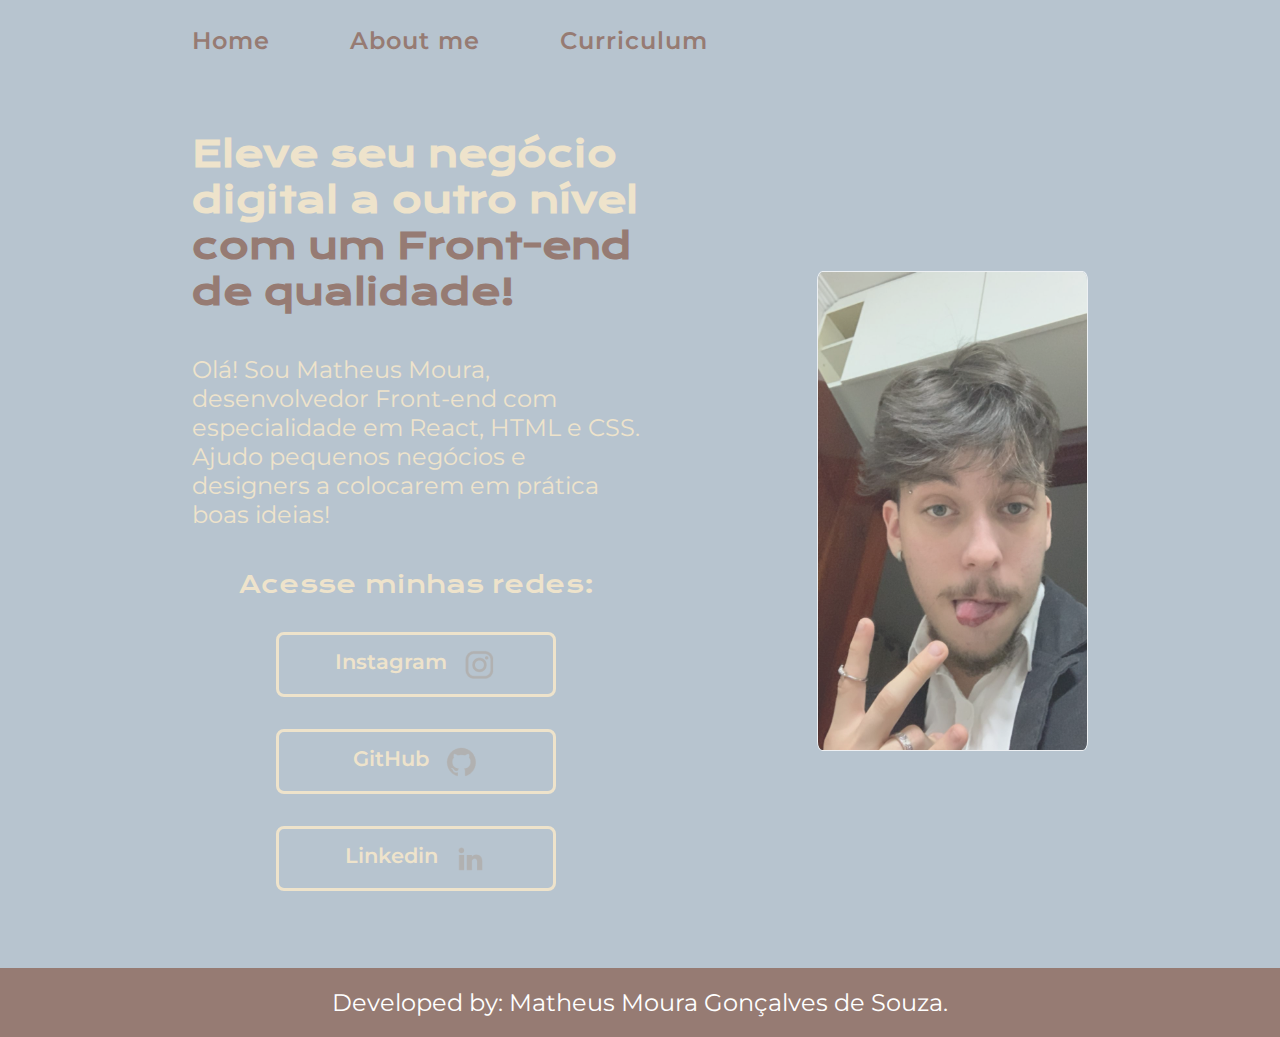
<file: index.html>
<!DOCTYPE html>
<html lang="pt-br">
<head>
    <meta charset="UTF-8">
    <meta http-equiv="X-UA-Compatible" content="IE=edge">
    <meta name="viewport" content="width=device-width, initial-scale=1.0">
    <title>Portifolio</title>
    <link rel="stylesheet" href="./Styles/styles.css">
</head>
<body>
    <header class="cabecalho">
        <nav class="cabecalho__menu">
            <a class="cabecalho__menu__link" href="index.html">Home</a>
            <a class="cabecalho__menu__link" href="About.html">About me</a>
            <a class="cabecalho__menu__link" href="Cv.html">Curriculum</a>
        </nav>
    </header>
    <main class="Apresentacao">
        <section class="apresentacao__conteudo">
            <h1 class="apresentacao__conteudo__titulo">Eleve seu negócio digital a outro nível <strong class="Titulo-destaque">com um Front-end de qualidade!</strong></h1>
            <p class="apresentacao__conteudo__texto">Olá! Sou Matheus Moura, desenvolvedor Front-end com especialidade em React, HTML e CSS. Ajudo pequenos negócios e designers a colocarem em prática boas ideias!</p>
            <div class="apresentacao__links">
                <h2 class="apresentacao__links__subtitulo">Acesse minhas redes:</h2>
                <a class="apresentacao__links__link" href="https://instagram.com/m_.moura" target="_blank" rel="noopener noreferrer">
                    Instagram
                    <img class="image2" src="./Assets/instagram.png" alt="icone do instagram">
                </a>
                <a class="apresentacao__links__link" href="https://github.com/matheusmoura-stack" target="_blank" rel="noopener noreferrer">
                    GitHub
                    <img class="image2" src="./Assets/github.png" alt="icone do GitHub">
                </a>
                <a class="apresentacao__links__link" href="https://www.linkedin.com/in/matheusmoura-a76a9b215/" target="_blank" rel="noopener noreferrer">
                    Linkedin
                    <img class="image2" src="./Assets/linkedin.png" alt="icone do linkedin">  
                </a>
            </div>
        </section>
        <img class="image" src="./Assets/Math.png" alt="Matheus Moura - Photo">
    </main>
    <footer class="rodape"> 
        <p>Developed by: Matheus Moura Gonçalves de Souza.</p>
    </footer>
</body>
</html>
</file>
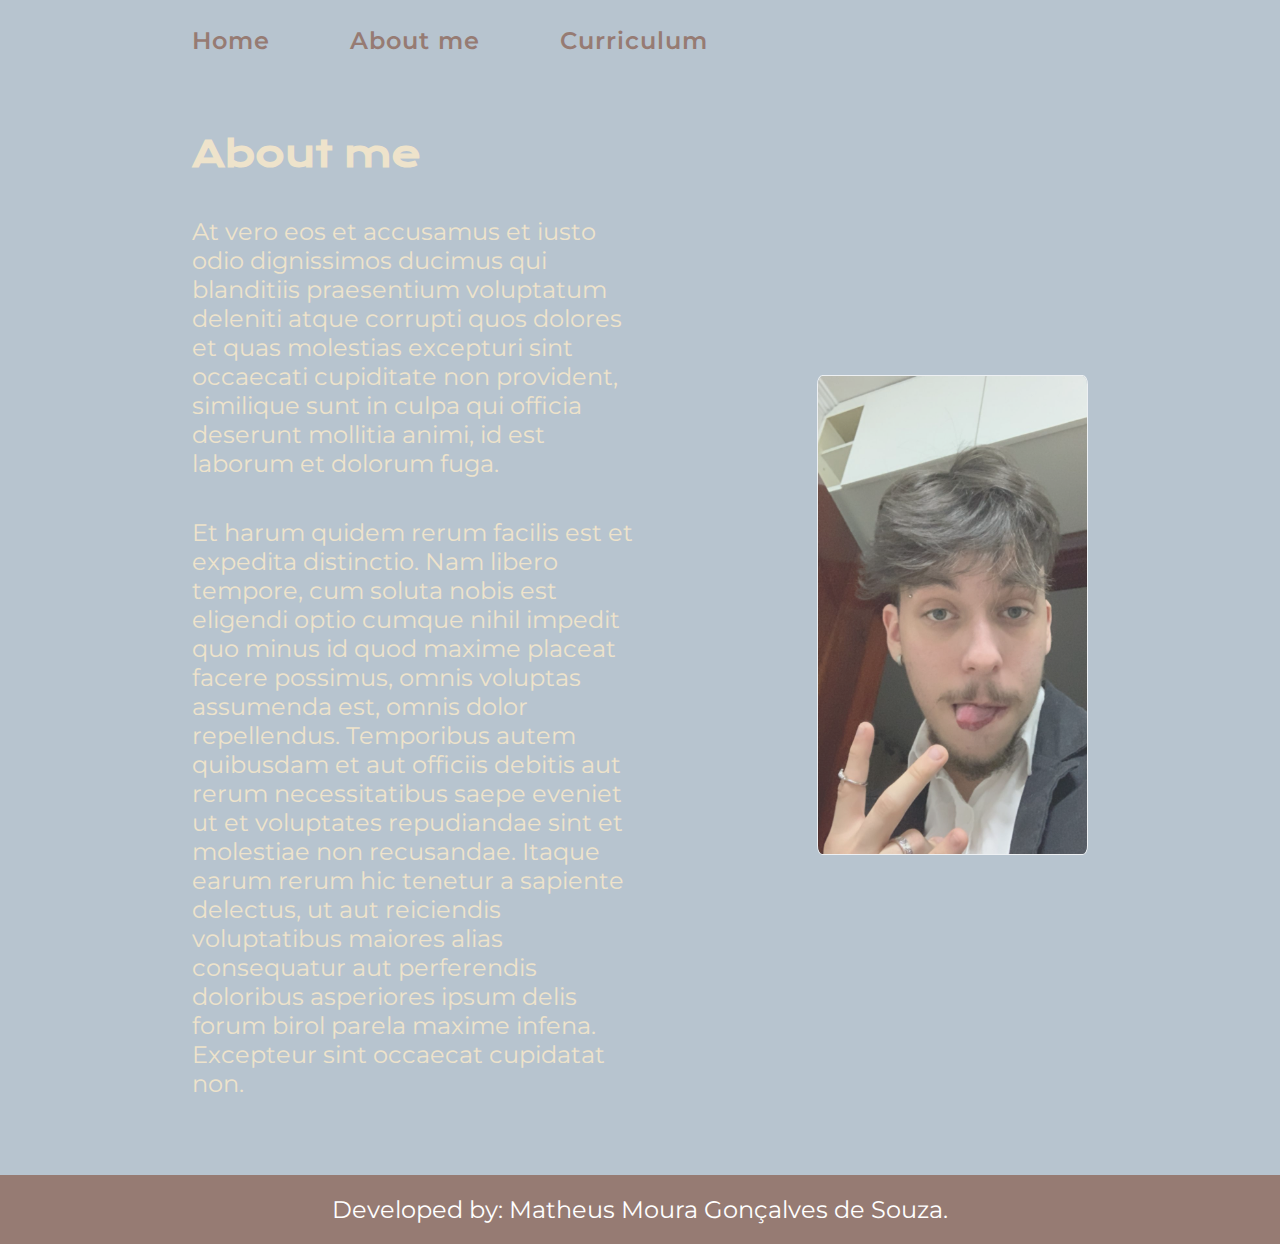
<file: About.html>
<!DOCTYPE html>
<html lang="pt-br">
<head>
    <meta charset="UTF-8">
    <meta http-equiv="X-UA-Compatible" content="IE=edge">
    <meta name="viewport" content="width=device-width, initial-scale=1.0">
    <title>About Me</title>
    <link rel="stylesheet" href="./Styles/styles.css">
</head>
<body>
    <header class="cabecalho">
        <nav class="cabecalho__menu">
            <a class="cabecalho__menu__link" href="index.html">Home</a>
            <a class="cabecalho__menu__link" href="About.html">About me</a>
            <a class="cabecalho__menu__link" href="Cv.html">Curriculum</a>
        </nav>
    </header>

    <main class="Apresentacao">
        <section class="apresentacao__conteudo">
            <h1 class="apresentacao__conteudo__titulo">About me</h1>
            <p class="apresentacao__conteudo__texto"> At vero eos et accusamus et iusto odio dignissimos ducimus qui blanditiis praesentium voluptatum deleniti atque corrupti quos dolores et quas molestias excepturi sint occaecati cupiditate non provident, similique sunt in culpa qui officia deserunt mollitia animi, id est laborum et dolorum fuga.</p>
            <p class="apresentacao__conteudo__texto">Et harum quidem rerum facilis est et expedita distinctio. Nam libero tempore, cum soluta nobis est eligendi optio cumque nihil impedit quo minus id quod maxime placeat facere possimus, omnis voluptas assumenda est, omnis dolor repellendus. Temporibus autem quibusdam et aut officiis debitis aut rerum necessitatibus saepe eveniet ut et voluptates repudiandae sint et molestiae non recusandae. Itaque earum rerum hic tenetur a sapiente delectus, ut aut reiciendis voluptatibus maiores alias consequatur aut perferendis doloribus asperiores ipsum delis forum birol parela maxime infena. Excepteur sint occaecat cupidatat non.</p>
        </section>
        <img class="image" src="./Assets/Math.png" alt="Matheus Moura - Photo">
    </main>
    <footer class="rodape"> 
        <p>Developed by: Matheus Moura Gonçalves de Souza.</p>
    </footer>
<body>
</html>
</file>
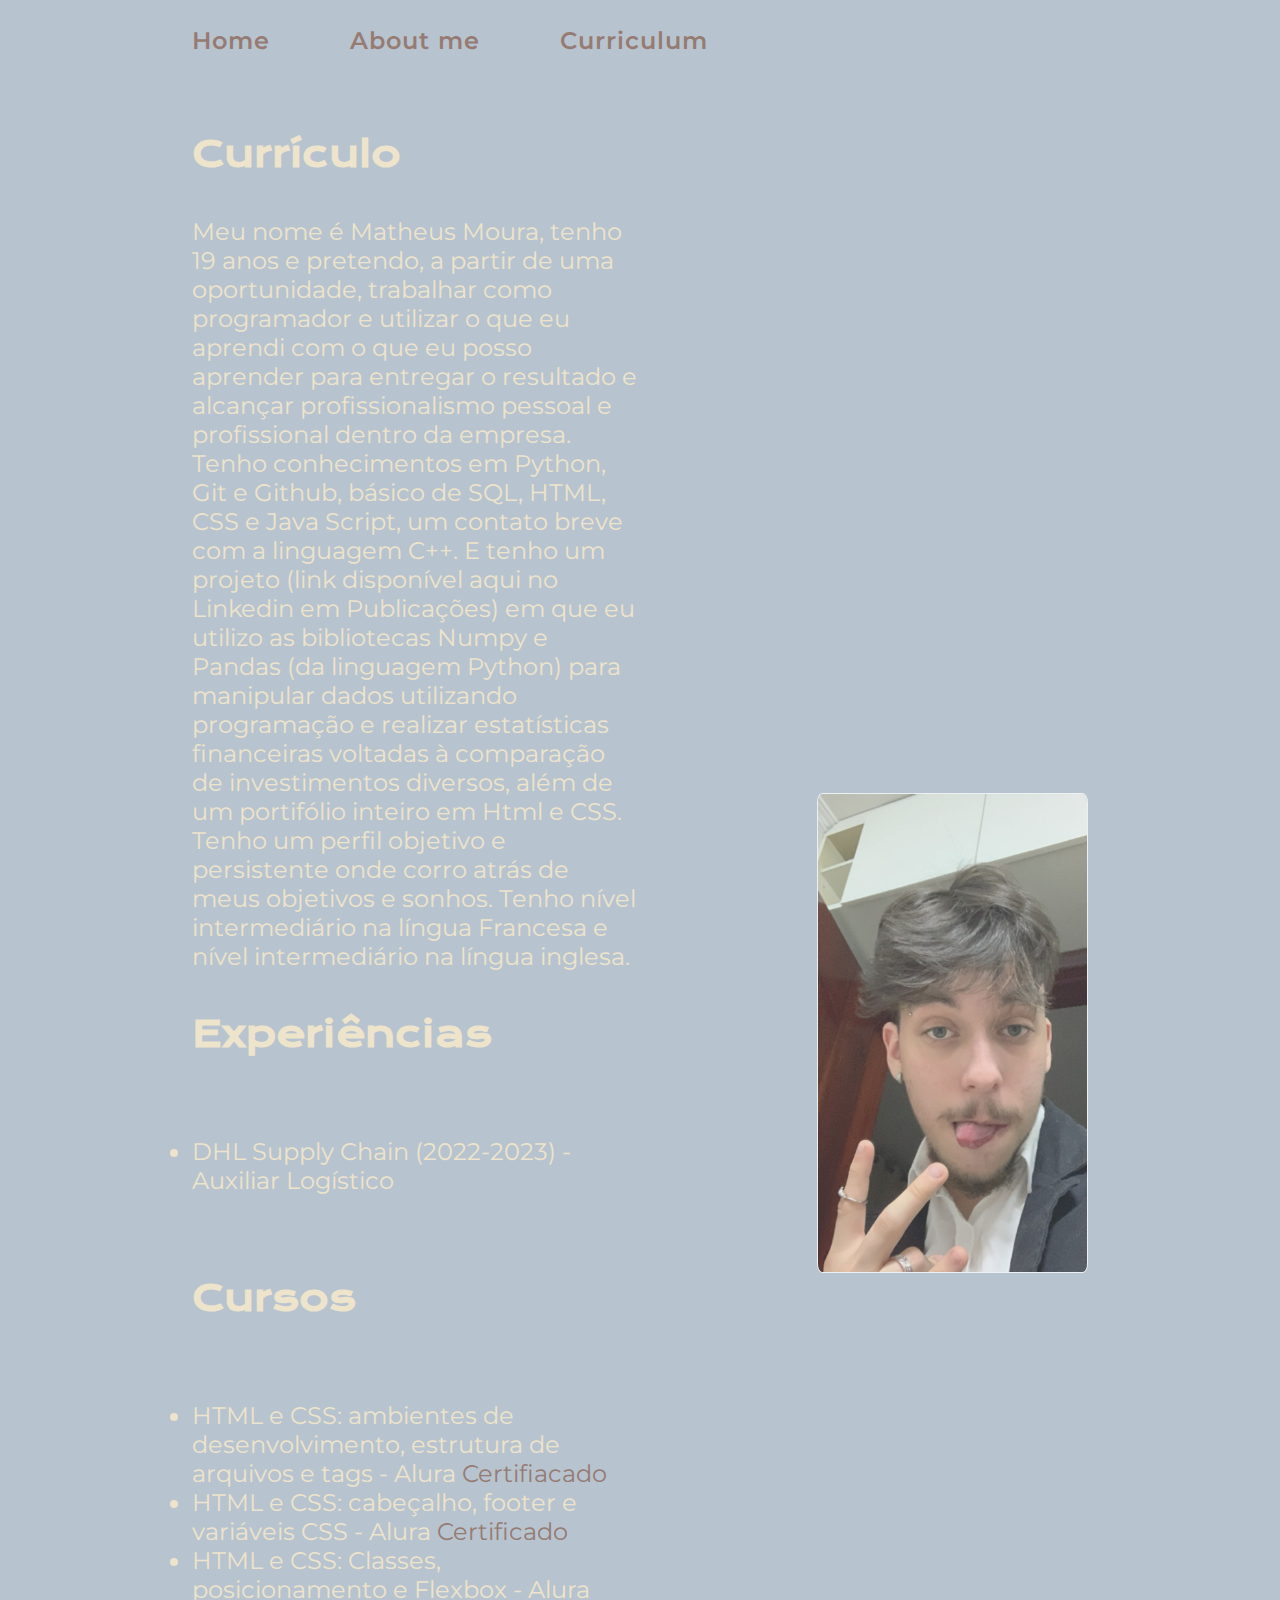
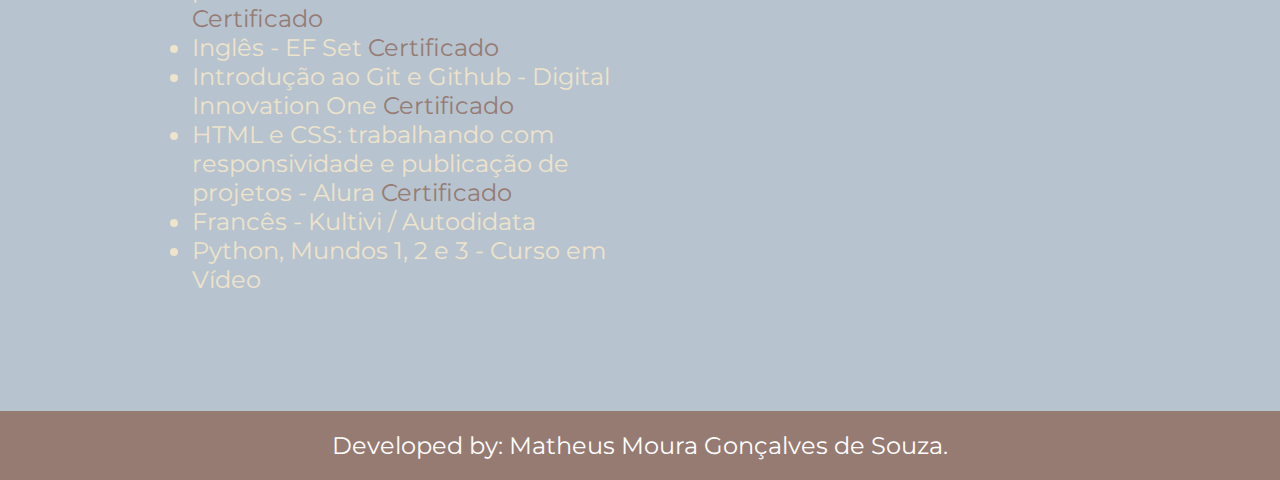
<file: Cv.html>
<!DOCTYPE html>
<html lang="pt-br">
<head>
    <meta charset="UTF-8">
    <meta http-equiv="X-UA-Compatible" content="IE=edge">
    <meta name="viewport" content="width=device-width, initial-scale=1.0">
    <title>Curriculum Vitae</title>
    <link rel="stylesheet" href="./Styles/styles.css">
</head>
<body>
    <header class="cabecalho">
        <nav class="cabecalho__menu">
            <a class="cabecalho__menu__link" href="index.html">Home</a>
            <a class="cabecalho__menu__link" href="About.html">About me</a>
            <a class="cabecalho__menu__link" href="Cv.html">Curriculum</a>
        </nav>
    </header>
    <main class="Apresentacao">
        <section class="apresentacao__conteudo">
            <h1 class="apresentacao__conteudo__titulo">Currículo</h1>
            <p class="apresentacao__conteudo__texto">
                Meu nome é Matheus Moura, tenho 19 anos e pretendo, a partir de uma oportunidade, trabalhar como programador e utilizar o que eu aprendi com o que eu posso aprender para entregar o resultado e alcançar profissionalismo pessoal e profissional dentro da empresa. Tenho conhecimentos em Python, Git e Github, básico de SQL, HTML, CSS e Java Script, um contato breve com a linguagem C++. E tenho um projeto (link disponível aqui no Linkedin em Publicações) em que eu utilizo as bibliotecas Numpy e Pandas (da linguagem Python) para manipular dados utilizando programação e realizar estatísticas financeiras voltadas à comparação de investimentos diversos, além de um portifólio inteiro em Html e CSS. Tenho um perfil objetivo e persistente onde corro atrás de meus objetivos e sonhos. Tenho nível intermediário na língua Francesa e nível intermediário na língua inglesa.
            </p>
            <h2 class="apresentacao__conteudo__titulo">Experiências</h2>
            <p class="apresentacao__conteudo__texto">
            <ul class="apresentacao__conteudo__texto">
                <li>DHL Supply Chain (2022-2023) - Auxiliar Logístico</li>
            </ul>
            </p>
            <h2 class="apresentacao__conteudo__titulo">Cursos</h2>
            <p class="apresentacao__conteudo__texto">
            <ul class="apresentacao__conteudo__texto">
                <li>HTML e CSS: ambientes de desenvolvimento, estrutura de arquivos e tags - Alura <a href="https://cursos.alura.com.br/certificate/704f9fff-1fbe-42f9-93be-6f721926f0cd" target="_blank" rel="noopener noreferrer">Certifiacado</a></li>
                <li>HTML e CSS: cabeçalho, footer e variáveis CSS - Alura <a href="https://cursos.alura.com.br/certificate/d85f5bf4-0402-478f-9b0a-6e61fb815f1f" target="_blank" rel="noopener noreferrer">Certificado</a></li>
                <li>HTML e CSS: Classes, posicionamento e Flexbox - Alura <a href="https://cursos.alura.com.br/certificate/a35b7729-ee6f-4c73-987e-4bca2cf3a72d" target="_blank" rel="noopener noreferrer">Certificado</a></li>
                <li>Inglês - EF Set <a href="https://www.efset.org/cert/FDzUEz" target="_blank" rel="noopener noreferrer">Certificado</a></li>
                <li>Introdução ao Git e Github - Digital Innovation One <a href="https://hermes.digitalinnovation.one/certificates/0D418A77.pdf" target="_blank" rel="noopener noreferrer">Certificado</a></li>
                <li>HTML e CSS: trabalhando com responsividade e publicação de projetos - Alura <a href="">Certificado</a></li>
                <li>Francês - Kultivi / Autodidata</li>
                <li>Python, Mundos 1, 2 e 3 - Curso em Vídeo</li>
            </ul>
            </p>
        </section>
        <img class="image" src="./Assets/Math.png" alt="Matheus Moura - Photo">
    </main>
    <footer class="rodape"> 
        <p>Developed by: Matheus Moura Gonçalves de Souza.</p>
    </footer>
<body>
</html>
</file>
<file: Styles/styles.css>
@import url('https://fonts.googleapis.com/css2?family=Krona+One&family=Montserrat:wght@400;600&display=swap');

:root {
    --cor-primaria: #B7C4CF;
    --cor-secundaria: #EEE3CB;
    --cor-terciaria: #967b73;
    --cor-hover: #fff;

    --fonte-primaria: 'Krona One', sans-serif;
    --fonte-secundaria: 'Montserrat', sans-serif;
}


* {
    margin: 0;
    padding: 0;
}

body {
    box-sizing: border-box;
    background-color: var(--cor-primaria);
    color: var(--cor-secundaria);
}

.cabecalho {
    padding: 2% 0% 0% 15%;
    letter-spacing: 1px;
}

.cabecalho__menu {
    display: flex;
    gap: 80px;
}

.cabecalho__menu__link {
    font-family: var(--fonte-secundaria);
    font-size: 1.5rem;
    font-weight: 600;
    color: var(--cor-terciaria);
    text-decoration: none;
    transition: all 500ms ease;
    -webkit-font-smoothing: antialiased;
}

.cabecalho__menu__link:hover {
    color: white;
    cursor: pointer;
}

.Apresentacao {
    display: flex;
    align-items: center;
    justify-content: space-between;
    padding: 6% 15%;
    gap: 82px;
}

.image {
    width: 30%;
    height: 30%;
    object-fit: cover;
    border: 1px solid rgb(255, 255, 255);
    opacity: 0.75;
    border-radius: 2%;
}


.image2 {
    object-fit: cover;
    filter: grayscale(100%)
}

.apresentacao__conteudo {
    width: 50%;
    display: flex;
    flex-direction: column;
    gap: 40px;
}

.apresentacao__conteudo__titulo {
    font-size: 2.25rem;
    font-family: var(--fonte-primaria);
}

.Titulo-destaque {
    color: var(--cor-terciaria);
}

.apresentacao__conteudo__texto {
    font-size: 1.5rem;
    font-family: var(--fonte-secundaria);
}

.apresentacao__conteudo__texto a{
    text-decoration:none;
    color: var(--cor-terciaria)
}

.apresentacao__links {
    display: flex;
    flex-direction: column;
    align-items: center;
    justify-content: space-between;
    gap: 32px
}

.apresentacao__links__link {
    display: flex;
    justify-content: center;
    gap: 16px;
    width: 55%;
    text-align: center;
    border-radius: 8px;
    font-size: 1.3125rem;
    font-weight: 600;
    padding: 21.5px 0;
    text-decoration: none;
    color: var(--cor-secundaria);
    font-family: var(--fonte-secundaria);
    border: 3px solid var(--cor-secundaria);
    background: linear-gradient(var(--cor-terciaria) 0 0) var(--p,0)/var(--p,0) no-repeat;
    transition: .3s,background-position 0s;
    padding: 3%
}


.apresentacao__links__link:hover {
    background-color: var(--cor-terciaria);
    padding: 3%;
    --p: 100%;
    color: var(--cor-hover);
}


.apresentacao__links__subtitulo {
    font-family: var(--fonte-primaria);
    font-weight: 400;
    font-size: 1.5rem;
}

.rodape {
    color:var(--cor-hover);
    background-color:var(--cor-terciaria);
    padding: 20px;
    text-align: center;
    font-family: var(--fonte-secundaria);
    font-weight: 400;
    font-size: 1.5rem;
}


@media (max-width: 1200px) {
    
    .cabecalho {
        padding: 10%;
    }
    
    .cabecalho__menu {
        justify-content: space-between;
        display: inline;
        margin: 0 auto;
    }

    .Apresentacao {
        flex-direction: column-reverse;
        padding: 5% 2%;
    }

    .apresentacao__conteudo {
        width: auto;
    }

}
</file>
